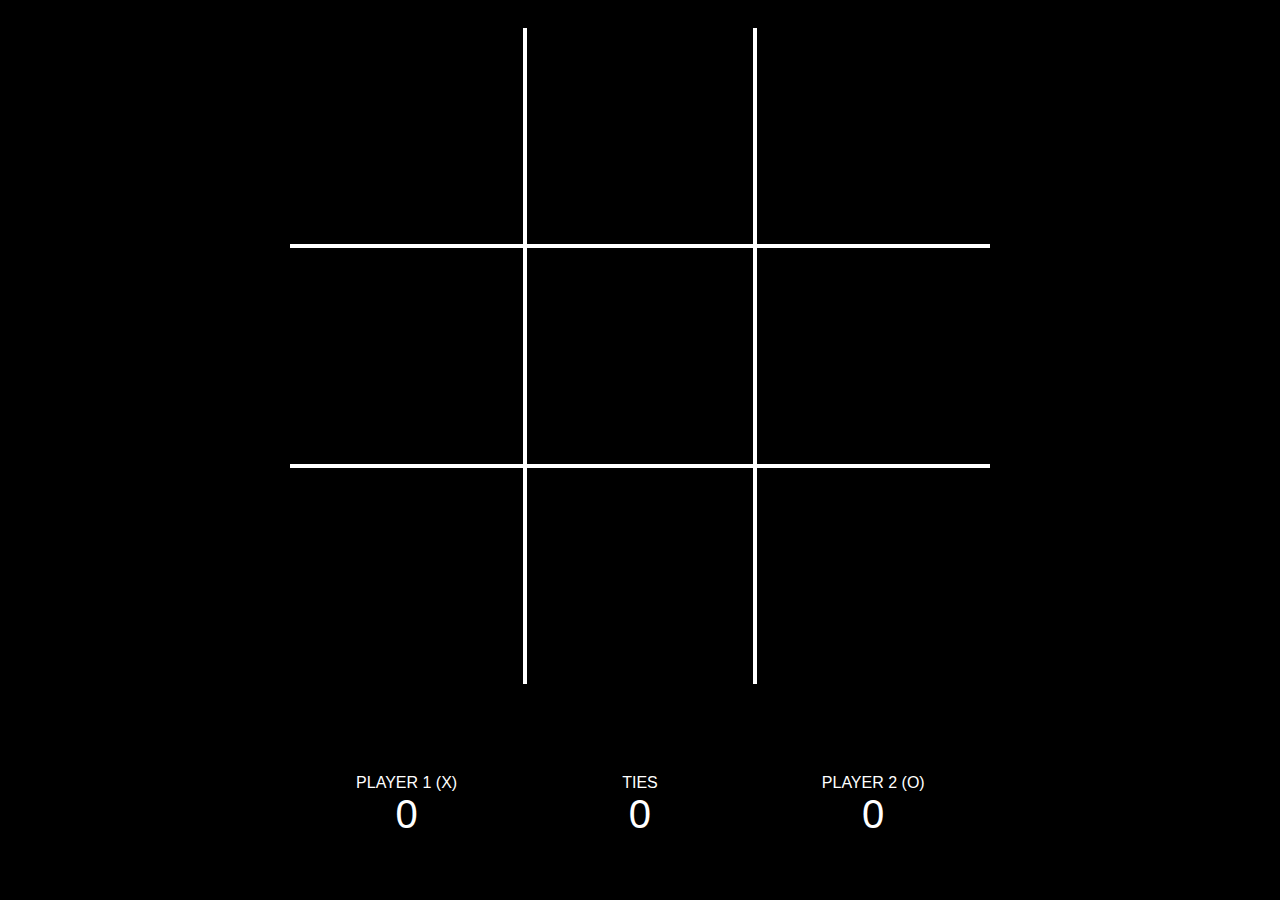
<file: index.html>
<!DOCTYPE html>
<html lang="pt-br">
<head>
    <meta charset="UTF-8">
    <meta name="viewport" content="width=device-width, initial-scale=1.0">
    <title>Tic Tac Toe</title>
    <link rel="stylesheet" href="tic-tac-toe.css">
</head>
<body>
    <div class="container">
        <span class="css-cell js-cell square-top-left"></span>
        <span class="css-cell js-cell square-top"></span>
        <span class="css-cell js-cell square-top-right"></span>
        <span class="css-cell js-cell square-left"></span>
        <span class="css-cell js-cell square"></span>
        <span class="css-cell js-cell square-right"></span>
        <span class="css-cell js-cell square-bottom-left"></span>
        <span class="css-cell js-cell square-bottom"></span>
        <span class="css-cell js-cell square-bottom-right"></span>
    </div>
    <div class="container-score">
        <p class="title-score">PLAYER 1 (X)</p>
        <p class="title-score">TIES</p>
        <p class="title-score">PLAYER 2 (O)</p>
        <p class="player-1-score">0</p>
        <p class="ties">0</p>
        <p class="player-2-score">0</p>
    </div>

    <audio class="sound-effect">
        <source src="win-sound.wav" type="audio/wav">
      </audio>

    <script src="tic-tac-toe.js"></script>
</body>
</html>
</file>
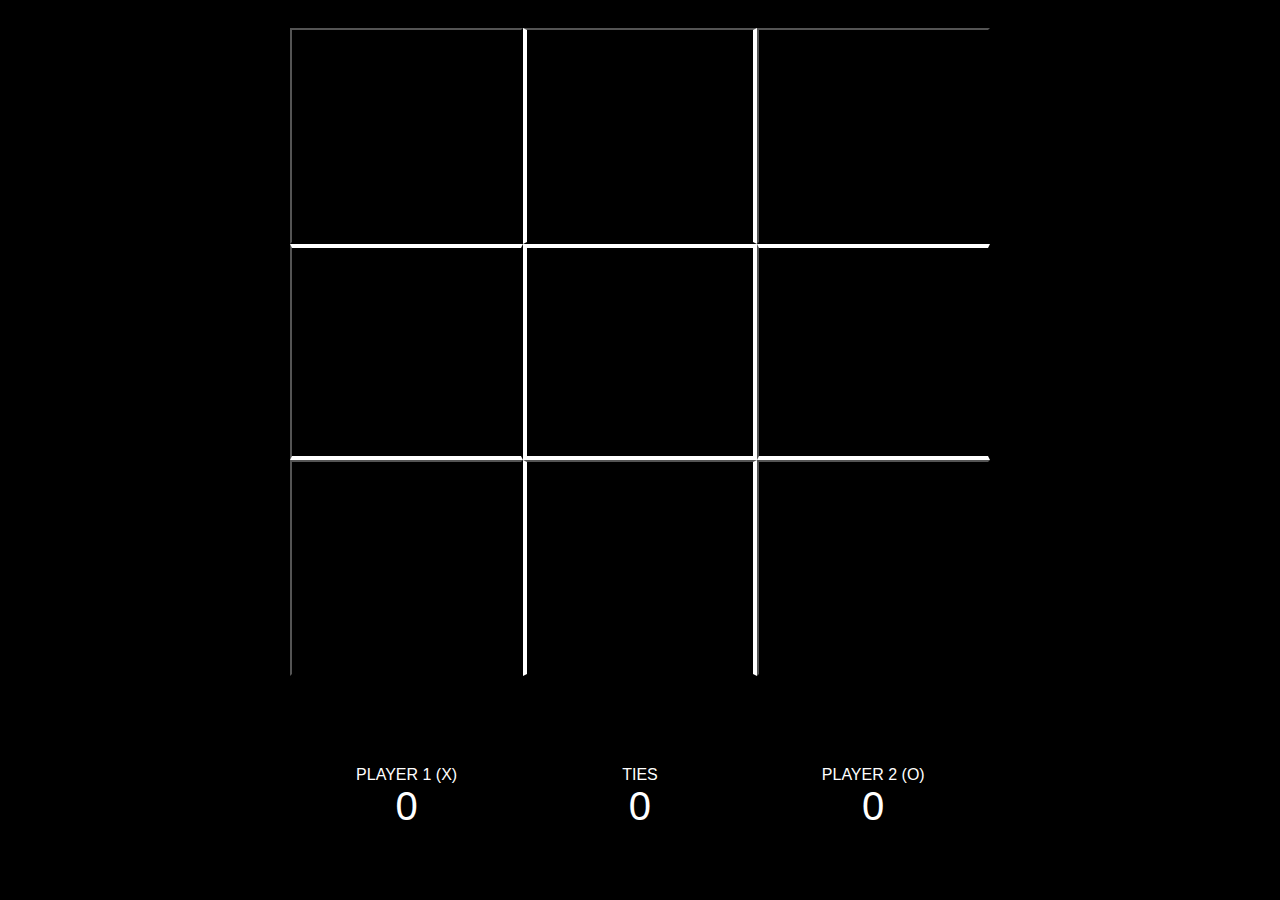
<file: tic-tac-toe.html>
<!DOCTYPE html>
<html lang="pt-br">
<head>
    <meta charset="UTF-8">
    <meta name="viewport" content="width=device-width, initial-scale=1.0">
    <title>Tic Tac Toe</title>
    <link rel="stylesheet" href="tic-tac-toe.css">
</head>
<body>
    <div class="container">
        <button class="css-cell js-cell square-top-left"></button>
        <button class="css-cell js-cell square-top"></button>
        <button class="css-cell js-cell square-top-right"></button>
        <button class="css-cell js-cell square-left"></button>
        <button class="css-cell js-cell square"></button>
        <button class="css-cell js-cell square-right"></button>
        <button class="css-cell js-cell square-bottom-left"></button>
        <button class="css-cell js-cell square-bottom"></button>
        <button class="css-cell js-cell square-bottom-right"></button>
    </div>
    <div class="container-score">
        <p class="title-score">PLAYER 1 (X)</p>
        <p class="title-score">TIES</p>
        <p class="title-score">PLAYER 2 (O)</p>
        <p class="player-1-score">0</p>
        <p class="ties">0</p>
        <p class="player-2-score">0</p>
    </div>

    <audio class="sound-effect">
        <source src="win-sound.wav" type="audio/wav">
      </audio>

    <script src="tic-tac-toe.js"></script>
</body>
</html>
</file>
<file: tic-tac-toe.css>
@charset "UTF-8";

@import url('https://fonts.googleapis.com/css2?family=Comfortaa:wght@700&display=swap');

:root {
    --background: black;
    --lines: white;
    --title-score: white;
    --score: white;
}

* {
    margin: 0;
}

body {
    background-color: var(--background);
    padding: 10px;
}

.container, .container-score {
    margin: 0 auto;
    min-width: 270px;
    max-width: 700px;
    grid-template-columns: 33.33% 33.33% 33.33%;
}

.container {
    margin-top: 2vh;
    display: grid;
}

.container-score {
    display: grid;
    margin-top: 10vh;
    margin-bottom: 0;
    text-align: center;
    color: white;
    font-family: Arial, Helvetica, sans-serif;
}

.css-cell {
    line-height: 24vh;
    height: 24vh;
    background-color: transparent;
    font-family: 'Comfortaa', sans-serif;
    color: white;
    font-size: calc(5vw + 5vh);
    text-align: center;
    cursor: pointer;
}


.square-top {
    border-right: 4px solid var(--lines);
    border-left: 4px solid var(--lines);
}

.square-left {
    border-top: 4px solid var(--lines);
    border-bottom: 4px solid var(--lines);
}

.square {
    border: 4px solid var(--lines);
}

.square-right {
    border-top: 4px solid var(--lines);
    border-bottom: 4px solid var(--lines);
}

.square-bottom {
    border-left: 4px solid var(--lines);
    border-right: 4px solid var(--lines);
}

.title-score {
    color: var(--title-score);
}

.player-1-score,
.ties,
.player-2-score {
    font-size: 40px;
    margin: 0 auto;
    color: var(--score);
}
</file>
